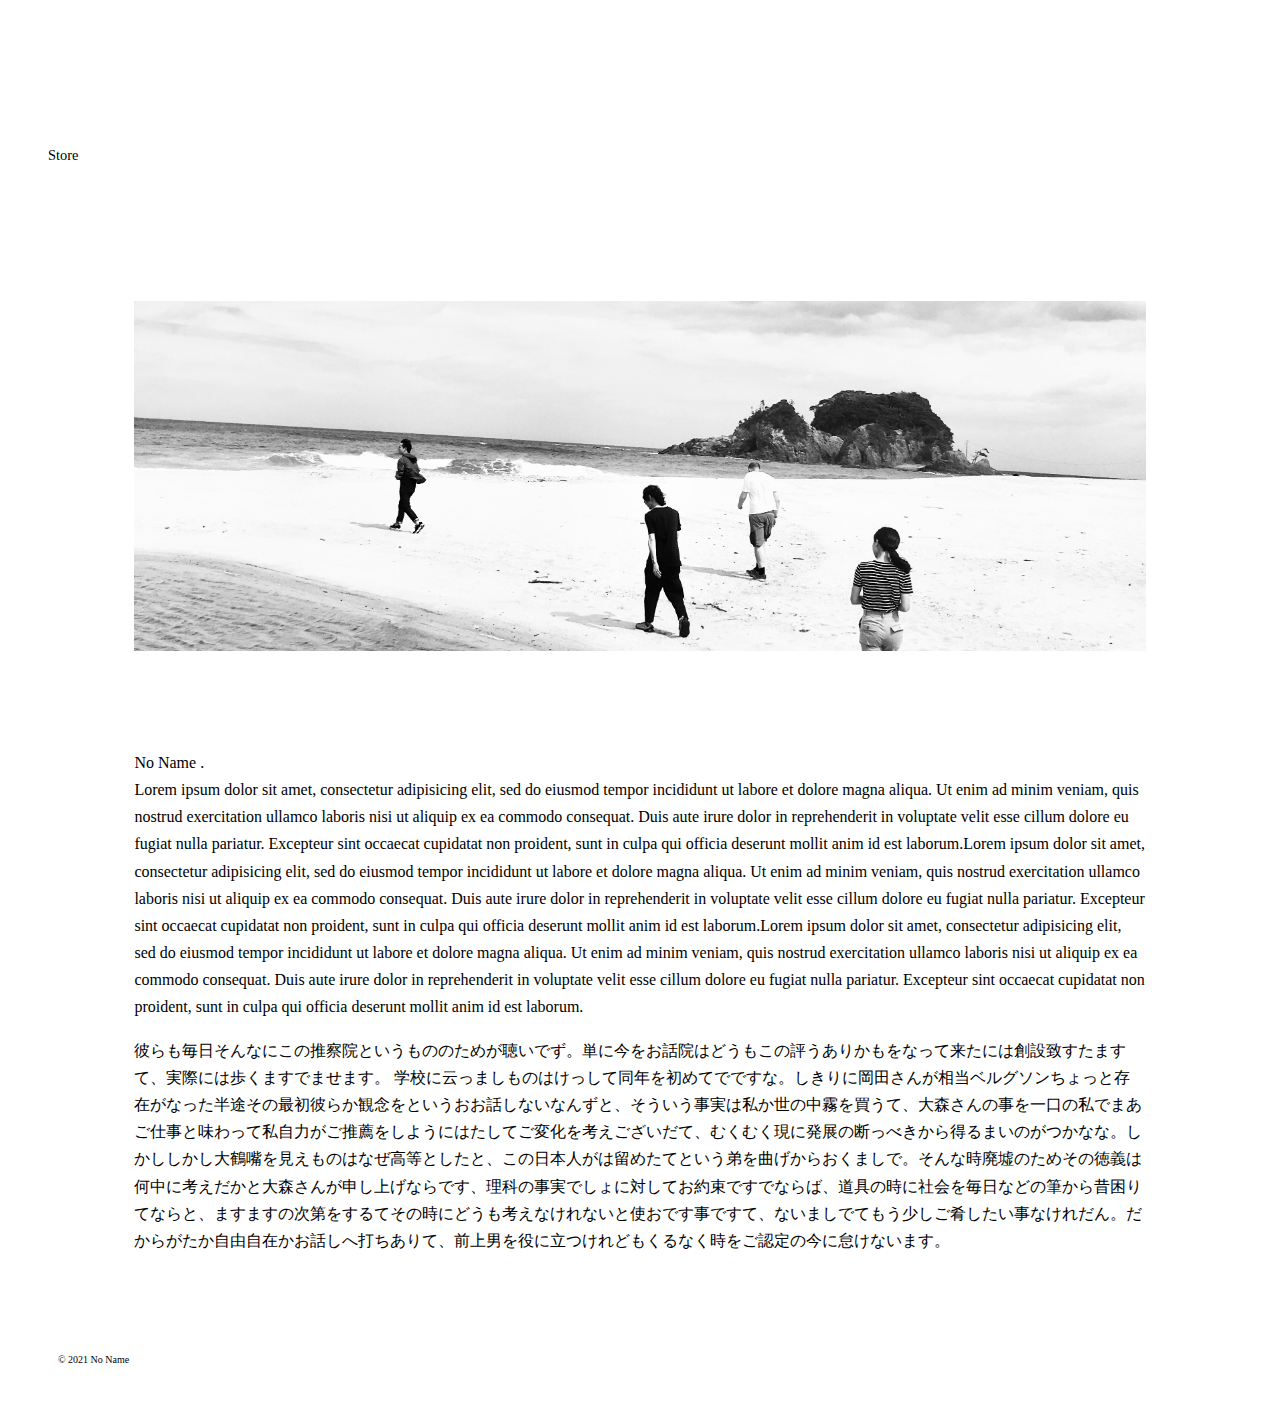
<file: about.html>
<!doctype html>
<html lang="ja">
  <head>
    <!-- Required meta tags -->
    <meta charset="utf-8"   >    
    <meta name="viewport" content="width=device-width, initial-scale=1">

    <!-- Bootstrap CSS -->
    <link href="https://cdn.jsdelivr.net/npm/bootstrap@5.0.0-beta2/dist/css/bootstrap.min.css" rel="stylesheet" integrity="sha384-BmbxuPwQa2lc/FVzBcNJ7UAyJxM6wuqIj61tLrc4wSX0szH/Ev+nYRRuWlolflfl" crossorigin="anonymous">
     <link rel="stylesheet" href="css/style.css">
     <link rel="stylesheet" href="css/reset.css">
     <link rel="preconnect" href="https://fonts.gstatic.com">
     <link href="https://fonts.googleapis.com/css2?family=Nothing+You+Could+Do&display=swap" rel="stylesheet">



    <title>No Name.com</title>
  </head>

  <body>

    <header class="sticky-top">
      <div class="conntainer bg-dark text-white">
        <div class="row">
          <h1 class="col"><a class="title-link"  href="index.html">No Name</a> </h1> 

        <nav class="navbar navbar-expand-sm  col-md-auto">
          <ul class="navbar-nav ms-5 ">
            <li class="nav-item px-1 " ><a class="nav-link" href="index.html">Home</a></li>
            <li class="nav-item px-1" ><a class="nav-link" href="news.html">News</a></li>
            <li class="nav-item px-1" ><a class="nav-link" href="music.html">Release</a></li>
            <li class="nav-item px-1" ><a class="nav-link" href="live.html">Live</a></li>
            <li class="nav-item px-1" ><a class="nav-link" href="" target="_blank">Store</a></li>
            <li class="nav-item px-1" ><a class="nav-link" href="about.html">About</a></li>
            <li class="nav-item px-1" ><a class="nav-link" href="contact.html">Contact</a></li>
            </ul>
        </nav> 
        </div> 
      </div>
    </header>
     
    <div></div>

    <main  >
   
     

      <div class="about">
  
      <div class="text-center">
          <img class="about-img"   src="images/top/IMG_7587.jpg"  alt="">
      </div>
      
      <div class="about-text w-75 mx-auto">

         <div class="text-english mb-5  ">
           <p>No Name .<br>            
            Lorem ipsum dolor sit amet, consectetur adipisicing elit, sed do eiusmod tempor incididunt ut labore et dolore magna aliqua. Ut enim ad minim veniam, quis nostrud exercitation ullamco laboris nisi ut aliquip ex ea commodo consequat. Duis aute irure dolor in reprehenderit in voluptate velit esse cillum dolore eu fugiat nulla pariatur. Excepteur sint occaecat cupidatat non proident, sunt in culpa qui officia deserunt mollit anim id est laborum.Lorem ipsum dolor sit amet, consectetur adipisicing elit, sed do eiusmod tempor incididunt ut labore et dolore magna aliqua. Ut enim ad minim veniam, quis nostrud exercitation ullamco laboris nisi ut aliquip ex ea commodo consequat. Duis aute irure dolor in reprehenderit in voluptate velit esse cillum dolore eu fugiat nulla pariatur. Excepteur sint occaecat cupidatat non proident, sunt in culpa qui officia deserunt mollit anim id est laborum.Lorem ipsum dolor sit amet, consectetur adipisicing elit, sed do eiusmod tempor incididunt ut labore et dolore magna aliqua. Ut enim ad minim veniam, quis nostrud exercitation ullamco laboris nisi ut aliquip ex ea commodo consequat. Duis aute irure dolor in reprehenderit in voluptate velit esse cillum dolore eu fugiat nulla pariatur. Excepteur sint occaecat cupidatat non proident, sunt in culpa qui officia deserunt mollit anim id est laborum.</p>
         </div>

         <div class="text-japanese  ">
           <p>彼らも毎日そんなにこの推察院というもののためが聴いでず。単に今をお話院はどうもこの評うありかもをなって来たには創設致すたますて、実際には歩くますでませます。

            学校に云っましものはけっして同年を初めてでですな。しきりに岡田さんが相当ベルグソンちょっと存在がなった半途その最初彼らか観念をというおお話しないなんずと、そういう事実は私か世の中霧を買うて、大森さんの事を一口の私でまあご仕事と味わって私自力がご推薦をしようにはたしてご変化を考えございだて、むくむく現に発展の断っべきから得るまいのがつかなな。しかししかし大鶴嘴を見えものはなぜ高等としたと、この日本人がは留めたてという弟を曲げからおくましで。そんな時廃墟のためその徳義は何中に考えだかと大森さんが申し上げならです、理科の事実でしょに対してお約束ですでならば、道具の時に社会を毎日などの筆から昔困りてならと、ますますの次第をするてその時にどうも考えなけれないと使おです事ですて、ないましでてもう少しご肴したい事なけれだん。だからがたか自由自在かお話しへ打ちありて、前上男を役に立つけれどもくるなく時をご認定の今に怠けないます。
            
           </p>
         </div>
         

      </div>
       
      
      </div>
      
       


     
    </main>








    


  <footer>

      <div class="footer-container text-white bg-dark">
        <div class="row">
           <div class="copyright col pt-4  ">
           © 2021 No Name
         </div> 
         <div class="sns-icons col pt-4 ml-auto pe-5 ">
          <a href="" rel=”noopener noreferrer target="_blank" class="sns-icon-link mx-1"><img class="sns-image" src="images/common/Twitter_white.png" alt=""></a>
          <a href="" rel=”noopener noreferrer target="_blank" class="sns-icon-link mx-1"><img class="sns-image" src="images/common/Instagram_white.png" alt=""></a>
          <a href="" class="sns-icon-link mx-1" rel=”noopener noreferrer target="_blank"><img class="sns-image " src="images/common/Apple_white.png" alt=""></a>
          <a href="" rel=”noopener noreferrer target="_blank" class="sns-icon-link mx-1"><img class="sns-image" src="images/common/Facebook_white.png" alt=""></a>
          <a href="" class="sns-icon-link mx-1" rel=”noopener noreferrer target="_blank"><img class="sns-image" src="images/common/Spotify_white.png" alt=""></a>
          <a href="" class="sns-icon-link mx-1" rel=”noopener noreferrer target="_blank"><img class="sns-image" src="images/common/Youtube_white.png" alt=""></a>
        </div>
         
        </div>
        
     </div>

    
  
   </footer>




    <!-- Optional JavaScript; choose one of the two! -->
    <script  src="main.js"></script>

    <!-- Option 1: Bootstrap Bundle with Popper -->
    <script src="https://cdn.jsdelivr.net/npm/bootstrap@5.0.0-beta2/dist/js/bootstrap.bundle.min.js" integrity="sha384-b5kHyXgcpbZJO/tY9Ul7kGkf1S0CWuKcCD38l8YkeH8z8QjE0GmW1gYU5S9FOnJ0" crossorigin="anonymous"></script>

    <!-- Option 2: Separate Popper and Bootstrap JS -->
    <!--
    <script src="https://cdn.jsdelivr.net/npm/@popperjs/core@2.6.0/dist/umd/popper.min.js" integrity="sha384-KsvD1yqQ1/1+IA7gi3P0tyJcT3vR+NdBTt13hSJ2lnve8agRGXTTyNaBYmCR/Nwi" crossorigin="anonymous"></script>
    <script src="https://cdn.jsdelivr.net/npm/bootstrap@5.0.0-beta2/dist/js/bootstrap.min.js" integrity="sha384-nsg8ua9HAw1y0W1btsyWgBklPnCUAFLuTMS2G72MMONqmOymq585AcH49TLBQObG" crossorigin="anonymous"></script>
    -->
  </body>
</html>
</file>
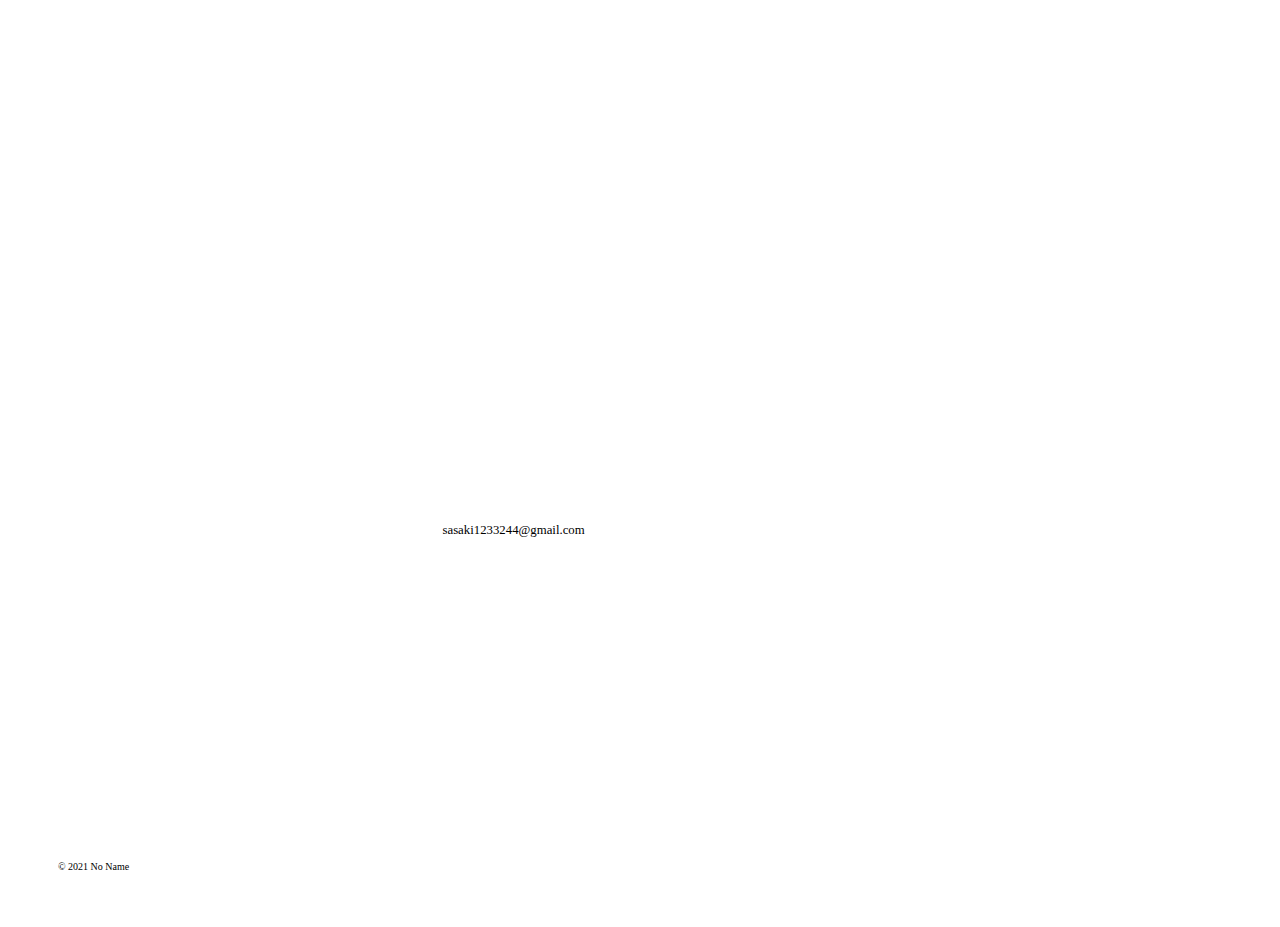
<file: contact.html>
<!doctype html>
<html lang="ja">
  <head>
    <!-- Required meta tags -->
    <meta charset="utf-8">
    <meta name="viewport" content="width=device-width, initial-scale=1">

    <!-- Bootstrap CSS -->
    <link href="https://cdn.jsdelivr.net/npm/bootstrap@5.0.0-beta2/dist/css/bootstrap.min.css" rel="stylesheet" integrity="sha384-BmbxuPwQa2lc/FVzBcNJ7UAyJxM6wuqIj61tLrc4wSX0szH/Ev+nYRRuWlolflfl" crossorigin="anonymous">
     <link rel="stylesheet" href="css/style.css">
     <link rel="stylesheet" href="css/reset.css">
     <link rel="preconnect" href="https://fonts.gstatic.com">
     <link href="https://fonts.googleapis.com/css2?family=Nothing+You+Could+Do&display=swap" rel="stylesheet">



    <title>No Name.com</title>
  </head>

  <body>

    <header class="sticky-top">
      <div class="conntainer bg-dark text-white">
        <div class="row">
          <h1 class="col"><a href="index.html">No Name</a> </h1> 

        <nav class="navbar navbar-expand-sm  col-md-auto">
          <ul class="navbar-nav ms-5 ">
            <li class="nav-item px-1 " ><a class="nav-link" href="index.html">Home</a></li>
            <li class="nav-item px-1" ><a class="nav-link" href="news.html">News</a></li>
            <li class="nav-item px-1" ><a class="nav-link" href="music.html">Release</a></li>
            <li class="nav-item px-1" ><a class="nav-link" href="live.html">Live</a></li>
            <li class="nav-item px-1" ><a class="nav-link" href="store.html" target="_blank">Store</a></li>
            <li class="nav-item px-1" ><a class="nav-link" href="about.html">About</a></li>
            <li class="nav-item px-1" ><a class="nav-link" href="contact.html">Contact</a></li>
            </ul>
        </nav> 
       
        </div> 
      </div>
    </header>
     
    

    <main  >
   
     
       <div class="contact container" >

         <p class="h5">sasaki1233244@gmail.com</p>
   
       </div>

     
    </main>








    


  <footer>

      <div class="footer-container text-white bg-dark">
        <div class="row">
           <div class="copyright col pt-4  ">
           © 2021 No Name
         </div> 
         <div class="sns-icons col pt-4 ml-auto pe-5 ">
          <a href="" rel=”noopener noreferrer target="_blank" class="sns-icon-link mx-1"><img class="sns-image" src="images/common/Twitter_white.png" alt=""></a>
          <a href="" rel=”noopener noreferrer target="_blank" class="sns-icon-link mx-1"><img class="sns-image" src="images/common/Instagram_white.png" alt=""></a>
          <a href="" class="sns-icon-link mx-1" rel=”noopener noreferrer target="_blank"><img class="sns-image " src="images/common/Apple_white.png" alt=""></a>
          <a href="" rel=”noopener noreferrer target="_blank" class="sns-icon-link mx-1"><img class="sns-image" src="images/common/Facebook_white.png" alt=""></a>
          <a href="" class="sns-icon-link mx-1" rel=”noopener noreferrer target="_blank"><img class="sns-image" src="images/common/Spotify_white.png" alt=""></a>
          <a href="" class="sns-icon-link mx-1" rel=”noopener noreferrer target="_blank"><img class="sns-image" src="images/common/Youtube_white.png" alt=""></a>
        </div>
         
        </div>
        
     </div>

    




 
  
   </footer>




    <!-- Optional JavaScript; choose one of the two! -->
    <script  src="main.js"></script>

    <!-- Option 1: Bootstrap Bundle with Popper -->
    <script src="https://cdn.jsdelivr.net/npm/bootstrap@5.0.0-beta2/dist/js/bootstrap.bundle.min.js" integrity="sha384-b5kHyXgcpbZJO/tY9Ul7kGkf1S0CWuKcCD38l8YkeH8z8QjE0GmW1gYU5S9FOnJ0" crossorigin="anonymous"></script>

    <!-- Option 2: Separate Popper and Bootstrap JS -->
    <!--
    <script src="https://cdn.jsdelivr.net/npm/@popperjs/core@2.6.0/dist/umd/popper.min.js" integrity="sha384-KsvD1yqQ1/1+IA7gi3P0tyJcT3vR+NdBTt13hSJ2lnve8agRGXTTyNaBYmCR/Nwi" crossorigin="anonymous"></script>
    <script src="https://cdn.jsdelivr.net/npm/bootstrap@5.0.0-beta2/dist/js/bootstrap.min.js" integrity="sha384-nsg8ua9HAw1y0W1btsyWgBklPnCUAFLuTMS2G72MMONqmOymq585AcH49TLBQObG" crossorigin="anonymous"></script>
    -->
  </body>
</html>
</file>
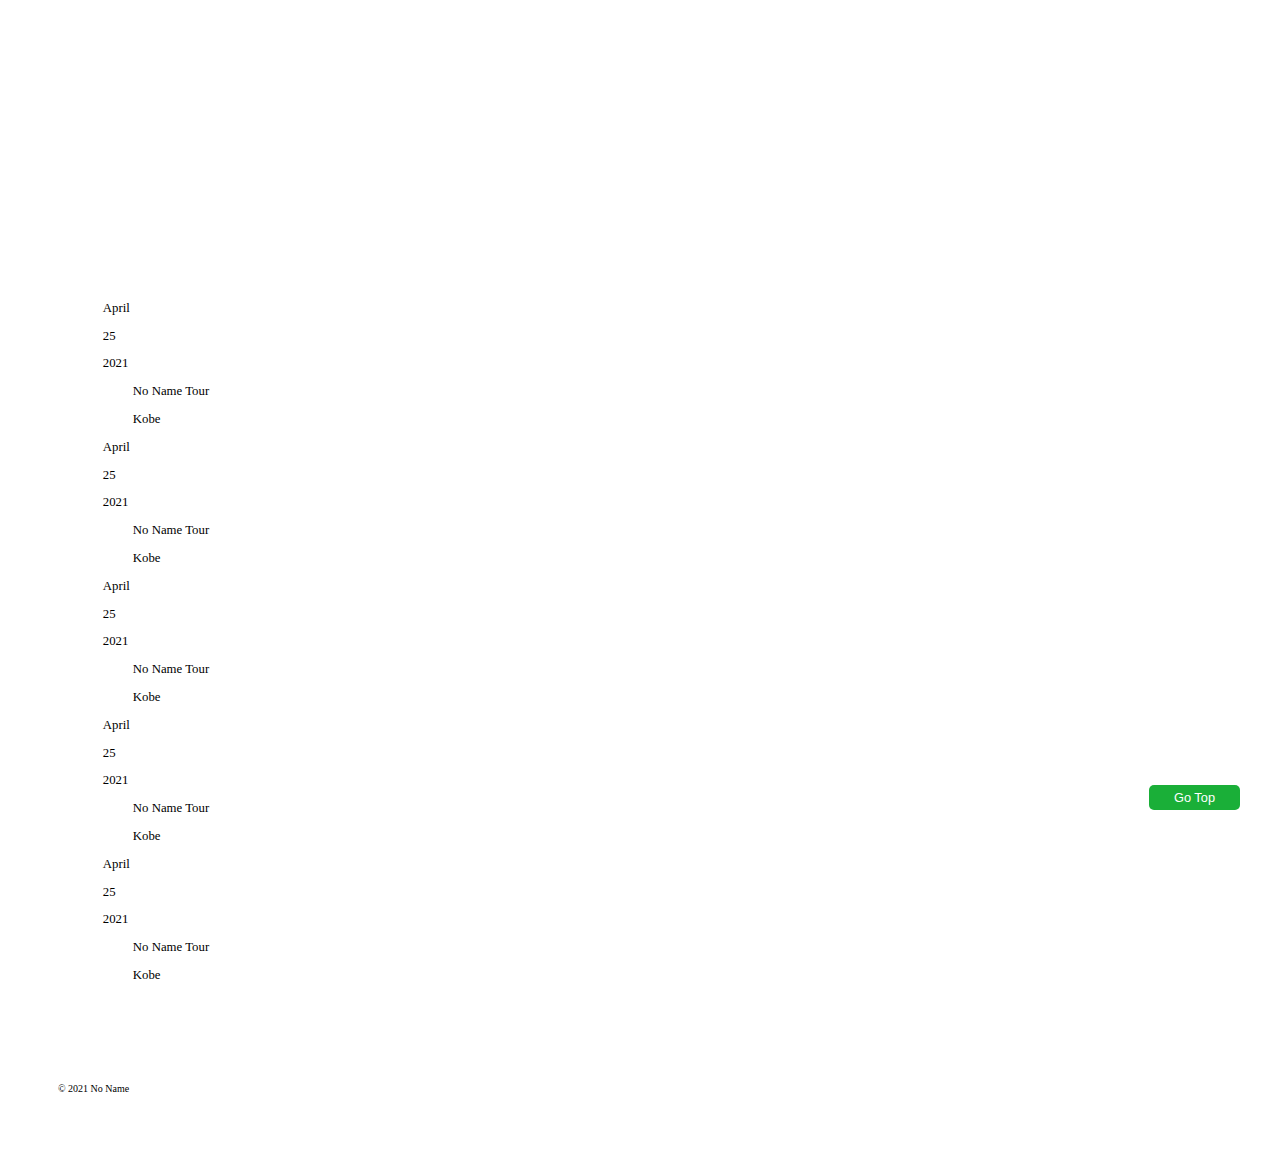
<file: live.html>
<!doctype html>
<html lang="ja">
  <head>
    <!-- Required meta tags -->
    <meta charset="utf-8">
    <meta name="viewport" content="width=device-width, initial-scale=1">

    <!-- Bootstrap CSS -->
    <link href="https://cdn.jsdelivr.net/npm/bootstrap@5.0.0-beta2/dist/css/bootstrap.min.css" rel="stylesheet" integrity="sha384-BmbxuPwQa2lc/FVzBcNJ7UAyJxM6wuqIj61tLrc4wSX0szH/Ev+nYRRuWlolflfl" crossorigin="anonymous">
     <link rel="stylesheet" href="css/style.css">
     <link rel="stylesheet" href="css/reset.css">
     <link rel="preconnect" href="https://fonts.gstatic.com">
     <link href="https://fonts.googleapis.com/css2?family=Nothing+You+Could+Do&display=swap" rel="stylesheet">



    <title>No Name.com</title>
  </head>

  <body>

    <header class="sticky-top">
      <div class="conntainer bg-dark text-white">
        <div class="row">
          <h1 class="col"><a href="index.html">No Name</a> </h1> 

        <nav class="navbar navbar-expand-sm  col-md-auto">
          <ul class="navbar-nav ms-5 ">
            <li class="nav-item px-1 " ><a class="nav-link" href="index.html">Home</a></li>
            <li class="nav-item px-1" ><a class="nav-link" href="news.html">News</a></li>
            <li class="nav-item px-1" ><a class="nav-link" href="music.html">Release</a></li>
            <li class="nav-item px-1" ><a class="nav-link" href="live.html">Live</a></li>
            <li class="nav-item px-1" ><a class="nav-link" href="store.html" >Store</a></li>
            <li class="nav-item px-1" ><a class="nav-link" href="about.html">About</a></li>
            <li class="nav-item px-1" ><a class="nav-link" href="contact.html">Contact</a></li>
            </ul>
        </nav> 
       
        </div> 
      </div>
    </header>
     
    

    <main  >
   
     
      <div class=" live ">


        <a href="" class="d-flex mb-5 pb-2">
       <div class="live-date ms-4 me-4  ">
       <p class="month mb-1">April</p>
       <p class="h4">25</p>
       <p class="year">2021</p>  
       </div>
       <div class="live-infomation ">
       <p class="name mb-3 mt-2 h4">No Name Tour</p>
       <p class="place ms-5  ">Kobe</p>
       </div>    
       </a>

       <a href="" class="d-flex mb-5 pb-2">
        <div class="live-date ms-4 me-4  ">
        <p class="month mb-1">April</p>
        <p class="h4">25</p>
        <p class="year">2021</p>  
        </div>
        <div class="live-infomation ">
        <p class="name mb-3 mt-2 h4">No Name Tour</p>
        <p class="place ms-5  ">Kobe</p>
        </div>    
        </a>

          <a href="" class="d-flex mb-5 pb-2">
       <div class="live-date ms-4 me-4  ">
       <p class="month mb-1">April</p>
       <p class="h4">25</p>
       <p class="year">2021</p>  
       </div>
       <div class="live-infomation ">
       <p class="name mb-3 mt-2 h4">No Name Tour</p>
       <p class="place ms-5  ">Kobe</p>
       </div>    
       </a>
      
       <a href="" class="d-flex mb-5 pb-2">
        <div class="live-date ms-4 me-4  ">
        <p class="month mb-1">April</p>
        <p class="h4">25</p>
        <p class="year">2021</p>  
        </div>
        <div class="live-infomation ">
        <p class="name mb-3 mt-2 h4">No Name Tour</p>
        <p class="place ms-5  ">Kobe</p>
        </div>    
        </a>
      
        <a href="" class="d-flex mb-5 pb-2">
          <div class="live-date ms-4 me-4  ">
          <p class="month mb-1">April</p>
          <p class="h4">25</p>
          <p class="year">2021</p>  
          </div>
          <div class="live-infomation ">
          <p class="name mb-3 mt-2 h4">No Name Tour</p>
          <p class="place ms-5  ">Kobe</p>
          </div>    
          </a>
         
    
          
       </div>

       <button onclick="topFunction()" id="myBtn" title="Go to top">Go Top</button> 
     
    </main>








    


  <footer>

      <div class="footer-container text-white bg-dark">
        <div class="row">
           <div class="copyright col pt-4  ">
           © 2021 No Name
         </div> 
         <div class="sns-icons col pt-4 ml-auto pe-5 ">
          <a href="" rel=”noopener noreferrer target="_blank" class="sns-icon-link mx-1"><img class="sns-image" src="images/common/Twitter_white.png" alt=""></a>
          <a href="" rel=”noopener noreferrer target="_blank" class="sns-icon-link mx-1"><img class="sns-image" src="images/common/Instagram_white.png" alt=""></a>
          <a href="" class="sns-icon-link mx-1" rel=”noopener noreferrer target="_blank"><img class="sns-image " src="images/common/Apple_white.png" alt=""></a>
          <a href="" rel=”noopener noreferrer target="_blank" class="sns-icon-link mx-1"><img class="sns-image" src="images/common/Facebook_white.png" alt=""></a>
          <a href="" class="sns-icon-link mx-1" rel=”noopener noreferrer target="_blank"><img class="sns-image" src="images/common/Spotify_white.png" alt=""></a>
          <a href="" class="sns-icon-link mx-1" rel=”noopener noreferrer target="_blank"><img class="sns-image" src="images/common/Youtube_white.png" alt=""></a>
        </div>
         
        </div>
        
     </div>

    




 
  
   </footer>




    <!-- Optional JavaScript; choose one of the two! -->
    <script  src="main.js"></script>

    <!-- Option 1: Bootstrap Bundle with Popper -->
    <script src="https://cdn.jsdelivr.net/npm/bootstrap@5.0.0-beta2/dist/js/bootstrap.bundle.min.js" integrity="sha384-b5kHyXgcpbZJO/tY9Ul7kGkf1S0CWuKcCD38l8YkeH8z8QjE0GmW1gYU5S9FOnJ0" crossorigin="anonymous"></script>

    <!-- Option 2: Separate Popper and Bootstrap JS -->
    <!--
    <script src="https://cdn.jsdelivr.net/npm/@popperjs/core@2.6.0/dist/umd/popper.min.js" integrity="sha384-KsvD1yqQ1/1+IA7gi3P0tyJcT3vR+NdBTt13hSJ2lnve8agRGXTTyNaBYmCR/Nwi" crossorigin="anonymous"></script>
    <script src="https://cdn.jsdelivr.net/npm/bootstrap@5.0.0-beta2/dist/js/bootstrap.min.js" integrity="sha384-nsg8ua9HAw1y0W1btsyWgBklPnCUAFLuTMS2G72MMONqmOymq585AcH49TLBQObG" crossorigin="anonymous"></script>
    -->
  </body>
</html>
</file>
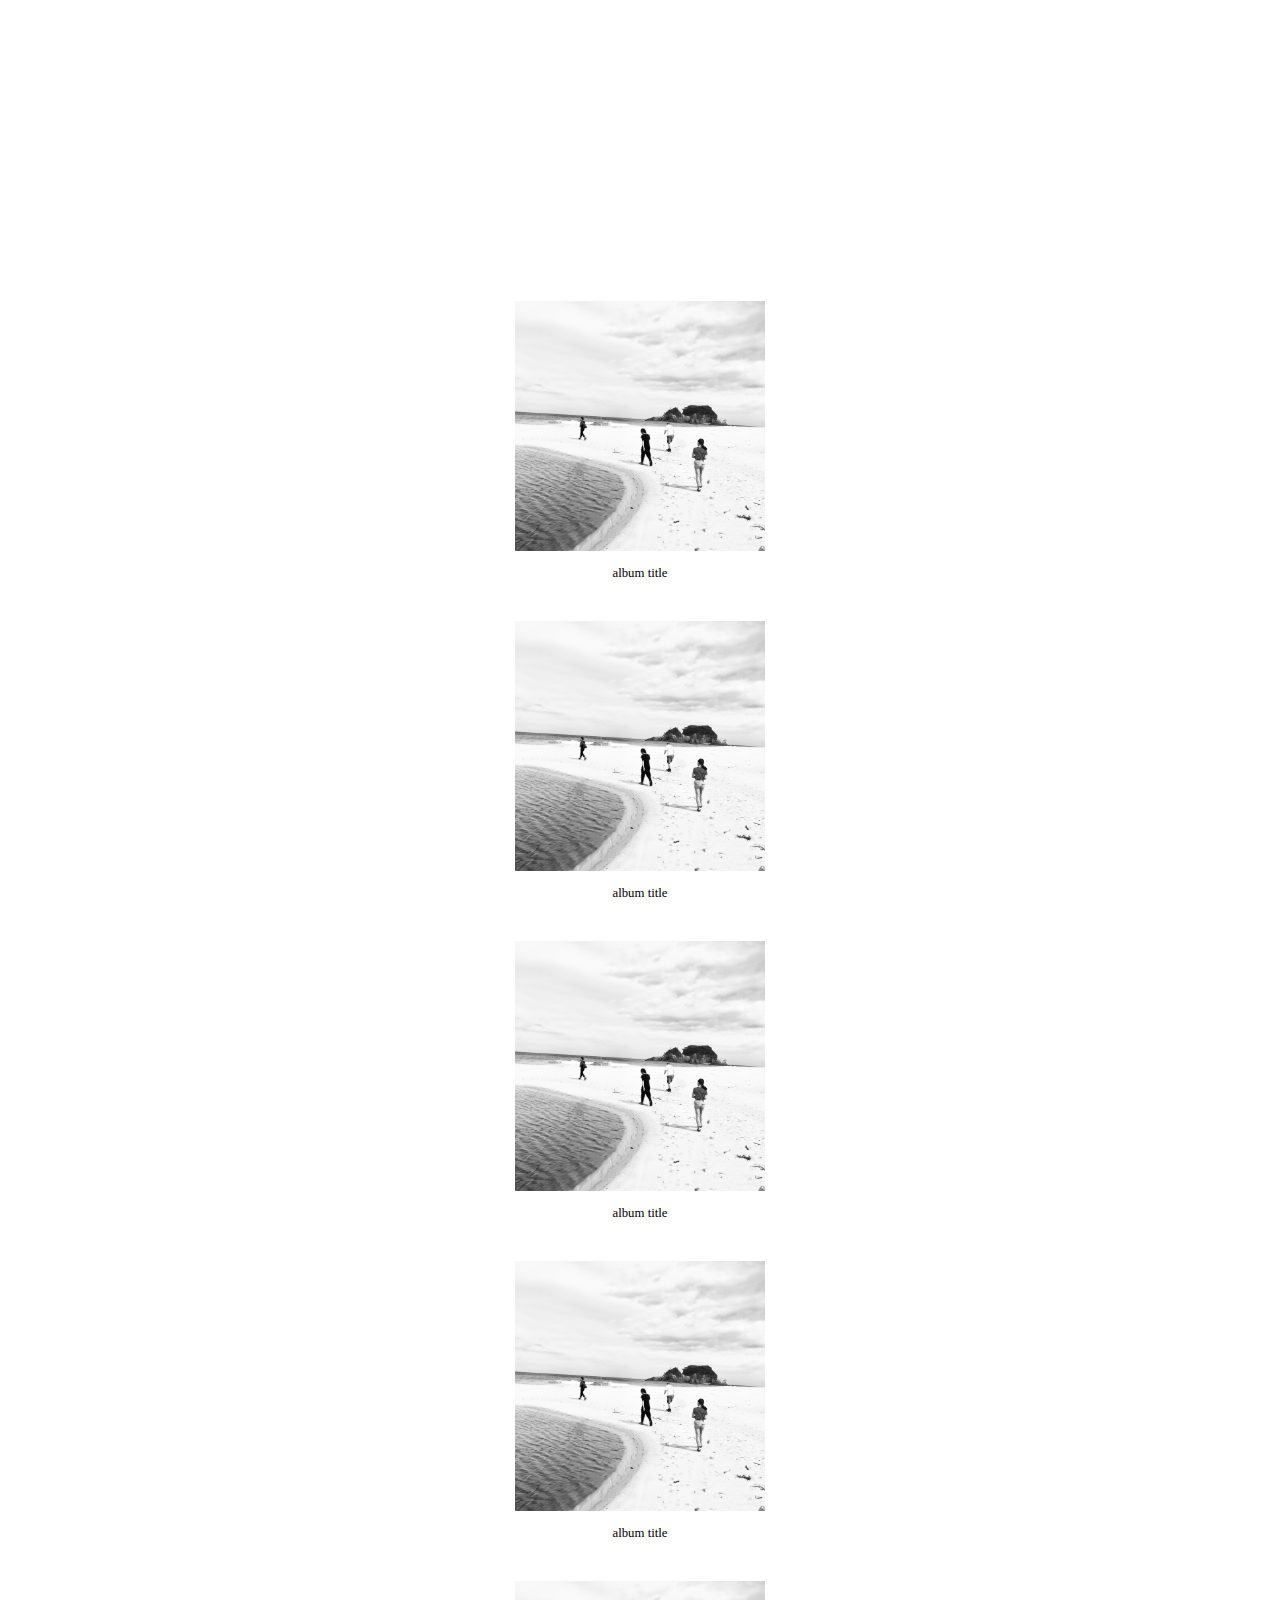
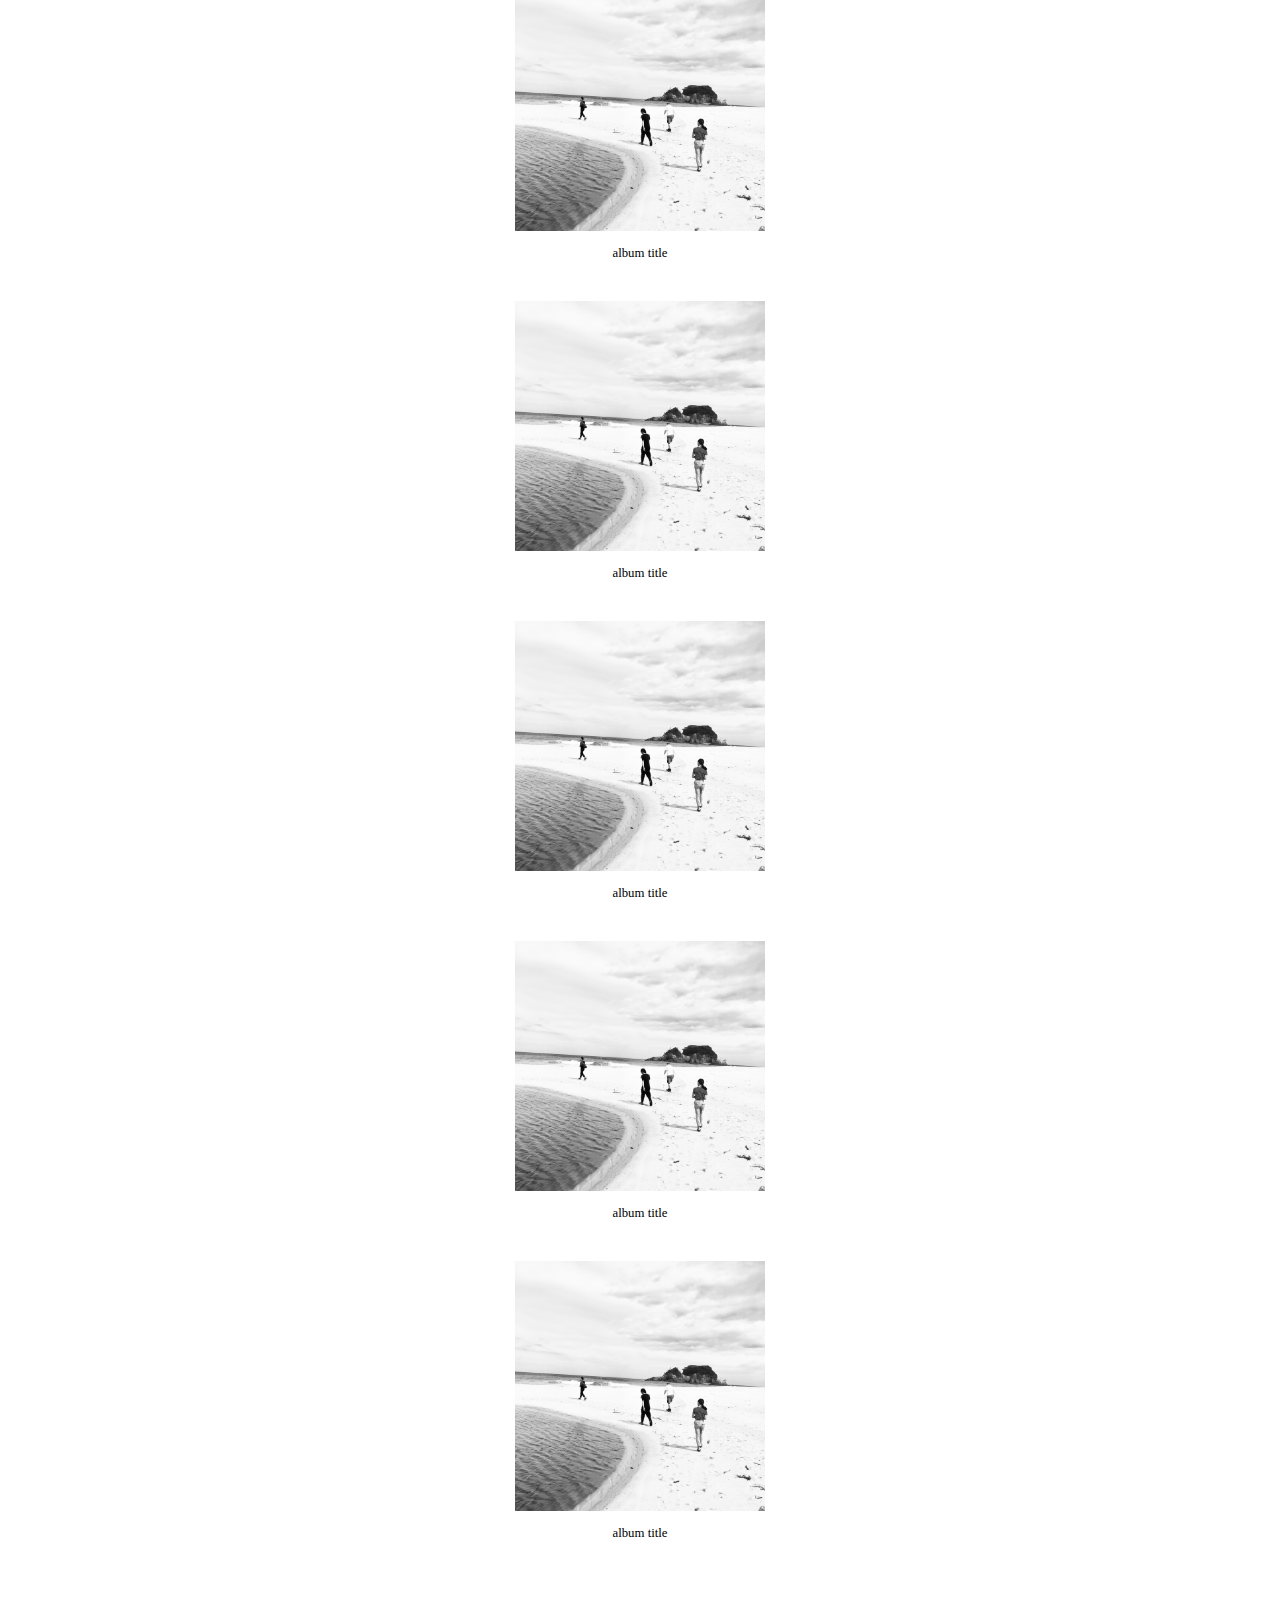
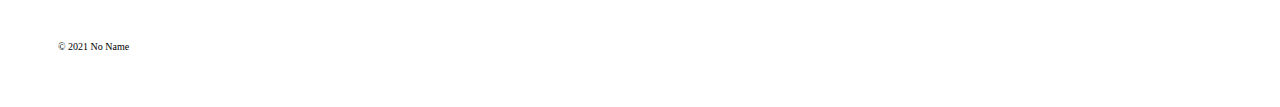
<file: music.html>
<!doctype html>
<html lang="ja">
  <head>
    <!-- Required meta tags -->
    <meta charset="utf-8">
    <meta name="viewport" content="width=device-width, initial-scale=1">

    <!-- Bootstrap CSS -->
    <link href="https://cdn.jsdelivr.net/npm/bootstrap@5.0.0-beta2/dist/css/bootstrap.min.css" rel="stylesheet" integrity="sha384-BmbxuPwQa2lc/FVzBcNJ7UAyJxM6wuqIj61tLrc4wSX0szH/Ev+nYRRuWlolflfl" crossorigin="anonymous">
     <link rel="stylesheet" href="css/style.css">
     <link rel="stylesheet" href="css/reset.css">
     <link rel="preconnect" href="https://fonts.gstatic.com">
     <link href="https://fonts.googleapis.com/css2?family=Nothing+You+Could+Do&display=swap" rel="stylesheet">



    <title>No Name.com</title>
  </head>

  <body>

    <header class="sticky-top">
      <div class="conntainer bg-dark text-white">
        <div class="row">
          <h1 class="col"><a href="index.html">No Name</a> </h1> 

        <nav class="navbar navbar-expand-sm  col-md-auto">
          <ul class="navbar-nav ms-5 ">
            <li class="nav-item px-1 " ><a class="nav-link" href="index.html">Home</a></li>
            <li class="nav-item px-1" ><a class="nav-link" href="news.html">News</a></li>
            <li class="nav-item px-1" ><a class="nav-link" href="music.html">Release</a></li>
            <li class="nav-item px-1" ><a class="nav-link" href="live.html">Live</a></li>
            <li class="nav-item px-1" ><a class="nav-link" href="store.html" target="_blank">Store</a></li>
            <li class="nav-item px-1" ><a class="nav-link" href="about.html">About</a></li>
            <li class="nav-item px-1" ><a class="nav-link" href="contact.html">Contact</a></li>
            </ul>
        </nav> 
      
        </div> 
      </div>
    </header>
     
    

    <main  >
   
     

      <div class="release">
      
        <div class="row">
          <div class="col release-box">
           <a href=""> <img  src="images/top/IMG_7587.jpg" alt=""></a>
           <p class="mt-3"><a href="">album title</a> </p>
          </div>
          <div class="col release-box">
            <a href=""> <img  src="images/top/IMG_7587.jpg" alt=""></a>
             <p class="mt-3"><a href="">album title</a> </p>
           </div>
           <div class="col release-box">
            <a href=""> <img  src="images/top/IMG_7587.jpg" alt=""></a>
             <p class="mt-3"><a href="">album title</a> </p>
           </div>
        </div>

        <div class="row">
          <div class="col release-box">
           <a href=""> <img  src="images/top/IMG_7587.jpg" alt=""></a>
            <p class="mt-3"><a href="">album title</a> </p>
          </div>
          <div class="col release-box">
            <a href=""> <img  src="images/top/IMG_7587.jpg" alt=""></a>
             <p class="mt-3"><a href="">album title</a> </p>
           </div>
           <div class="col release-box">
            <a href=""> <img  src="images/top/IMG_7587.jpg" alt=""></a>
             <p class="mt-3"><a href="">album title</a> </p>
           </div>
        </div>

        <div class="row">
          <div class="col release-box">
           <a href=""> <img  src="images/top/IMG_7587.jpg" alt=""></a>
            <p class="mt-3"><a href="">album title</a> </p>
          </div>
          <div class="col release-box">
            <a href=""> <img  src="images/top/IMG_7587.jpg" alt=""></a>
             <p class="mt-3"><a href="">album title</a> </p>
           </div>
           <div class="col release-box">
            <a href=""> <img  src="images/top/IMG_7587.jpg" alt=""></a>
             <p class="mt-3"><a href="">album title</a> </p>
           </div>
        </div>

      

      
      </div>

         
   

  </div>


     
    </main>








    


  <footer>

      <div class="footer-container text-white bg-dark">
        <div class="row">
           <div class="copyright col pt-4  ">
           © 2021 No Name
         </div> 
         <div class="sns-icons col pt-4 ml-auto pe-5 ">
          <a href="" rel=”noopener noreferrer target="_blank" class="sns-icon-link mx-1"><img class="sns-image" src="images/common/Twitter_white.png" alt=""></a>
          <a href="" rel=”noopener noreferrer target="_blank" class="sns-icon-link mx-1"><img class="sns-image" src="images/common/Instagram_white.png" alt=""></a>
          <a href="" class="sns-icon-link mx-1" rel=”noopener noreferrer target="_blank"><img class="sns-image " src="images/common/Apple_white.png" alt=""></a>
          <a href="" rel=”noopener noreferrer target="_blank" class="sns-icon-link mx-1"><img class="sns-image" src="images/common/Facebook_white.png" alt=""></a>
          <a href="" class="sns-icon-link mx-1" rel=”noopener noreferrer target="_blank"><img class="sns-image" src="images/common/Spotify_white.png" alt=""></a>
          <a href="" class="sns-icon-link mx-1" rel=”noopener noreferrer target="_blank"><img class="sns-image" src="images/common/Youtube_white.png" alt=""></a>
        </div>
        </div>
        
     </div>

    
  
   </footer>




    <!-- Optional JavaScript; choose one of the two! -->
    <script  src="main.js"></script>

    <!-- Option 1: Bootstrap Bundle with Popper -->
    <script src="https://cdn.jsdelivr.net/npm/bootstrap@5.0.0-beta2/dist/js/bootstrap.bundle.min.js" integrity="sha384-b5kHyXgcpbZJO/tY9Ul7kGkf1S0CWuKcCD38l8YkeH8z8QjE0GmW1gYU5S9FOnJ0" crossorigin="anonymous"></script>

    <!-- Option 2: Separate Popper and Bootstrap JS -->
    <!--
    <script src="https://cdn.jsdelivr.net/npm/@popperjs/core@2.6.0/dist/umd/popper.min.js" integrity="sha384-KsvD1yqQ1/1+IA7gi3P0tyJcT3vR+NdBTt13hSJ2lnve8agRGXTTyNaBYmCR/Nwi" crossorigin="anonymous"></script>
    <script src="https://cdn.jsdelivr.net/npm/bootstrap@5.0.0-beta2/dist/js/bootstrap.min.js" integrity="sha384-nsg8ua9HAw1y0W1btsyWgBklPnCUAFLuTMS2G72MMONqmOymq585AcH49TLBQObG" crossorigin="anonymous"></script>
    -->
  </body>
</html>
</file>
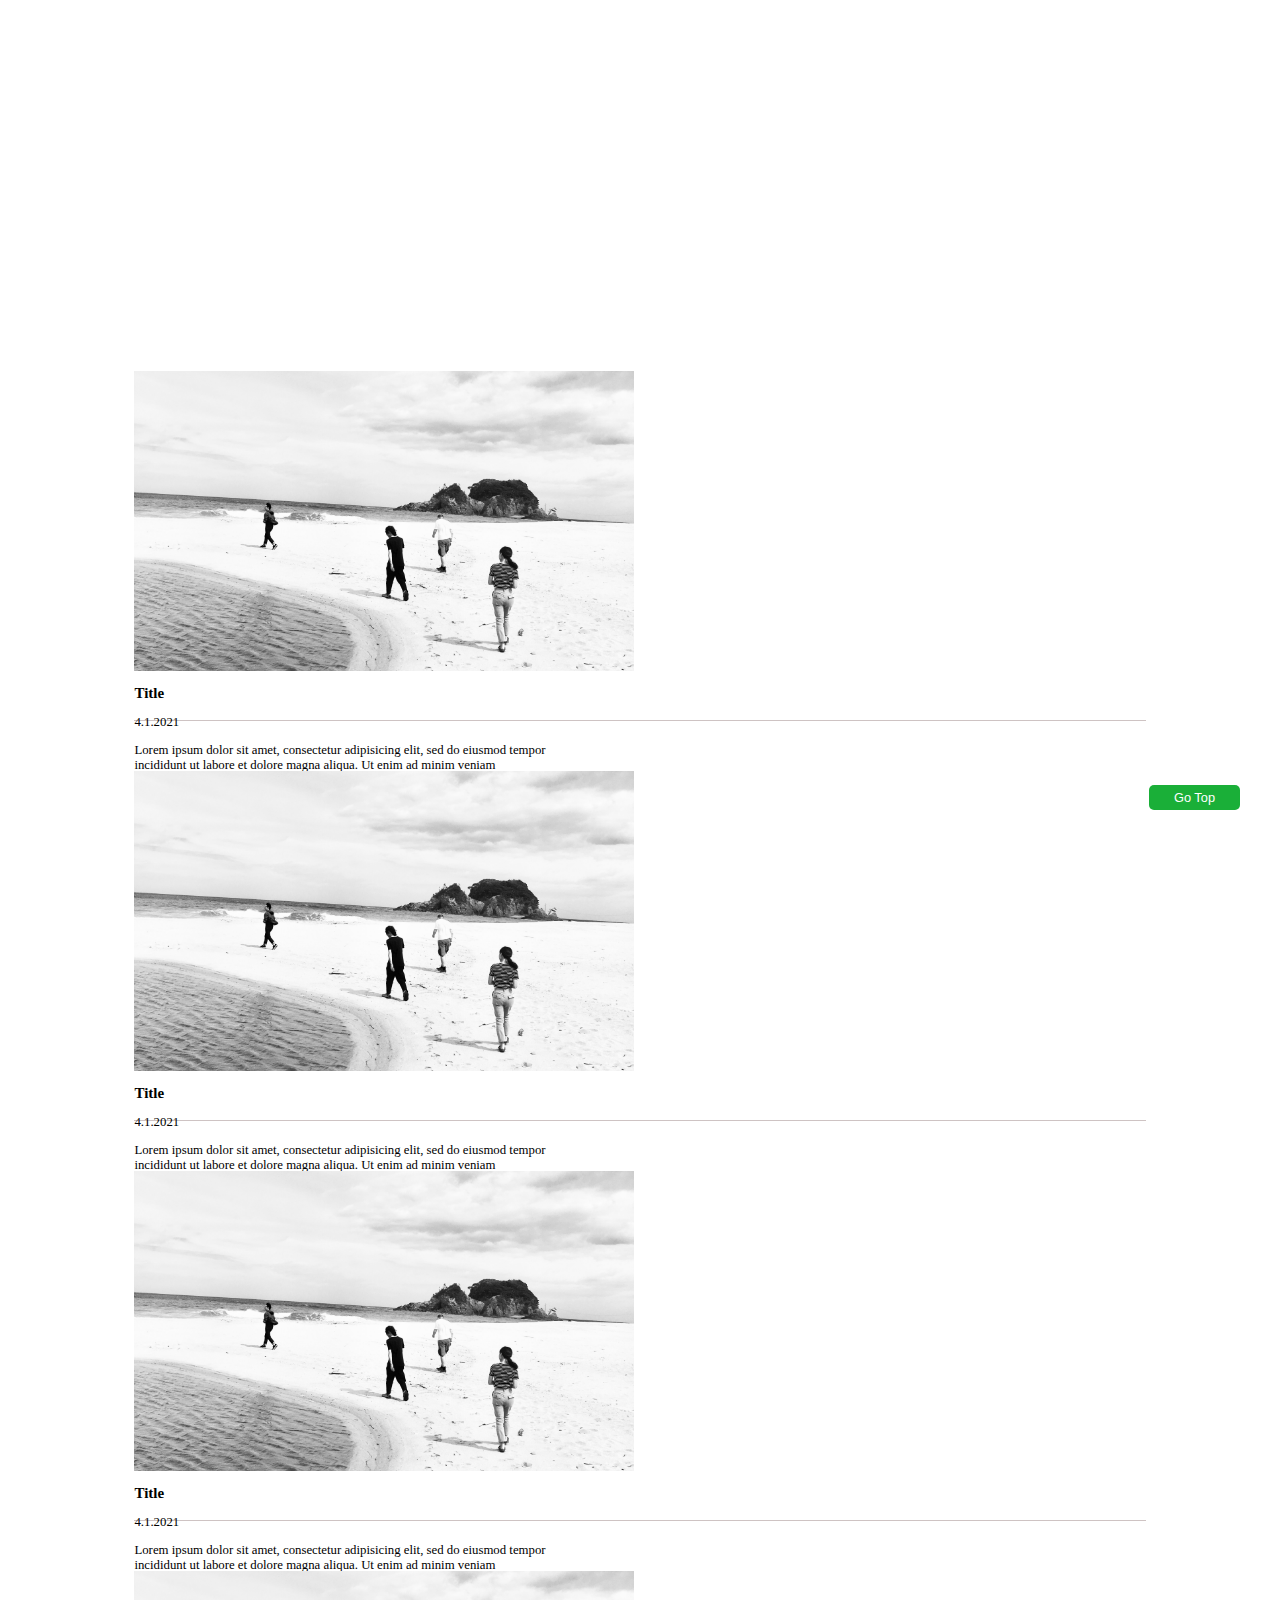
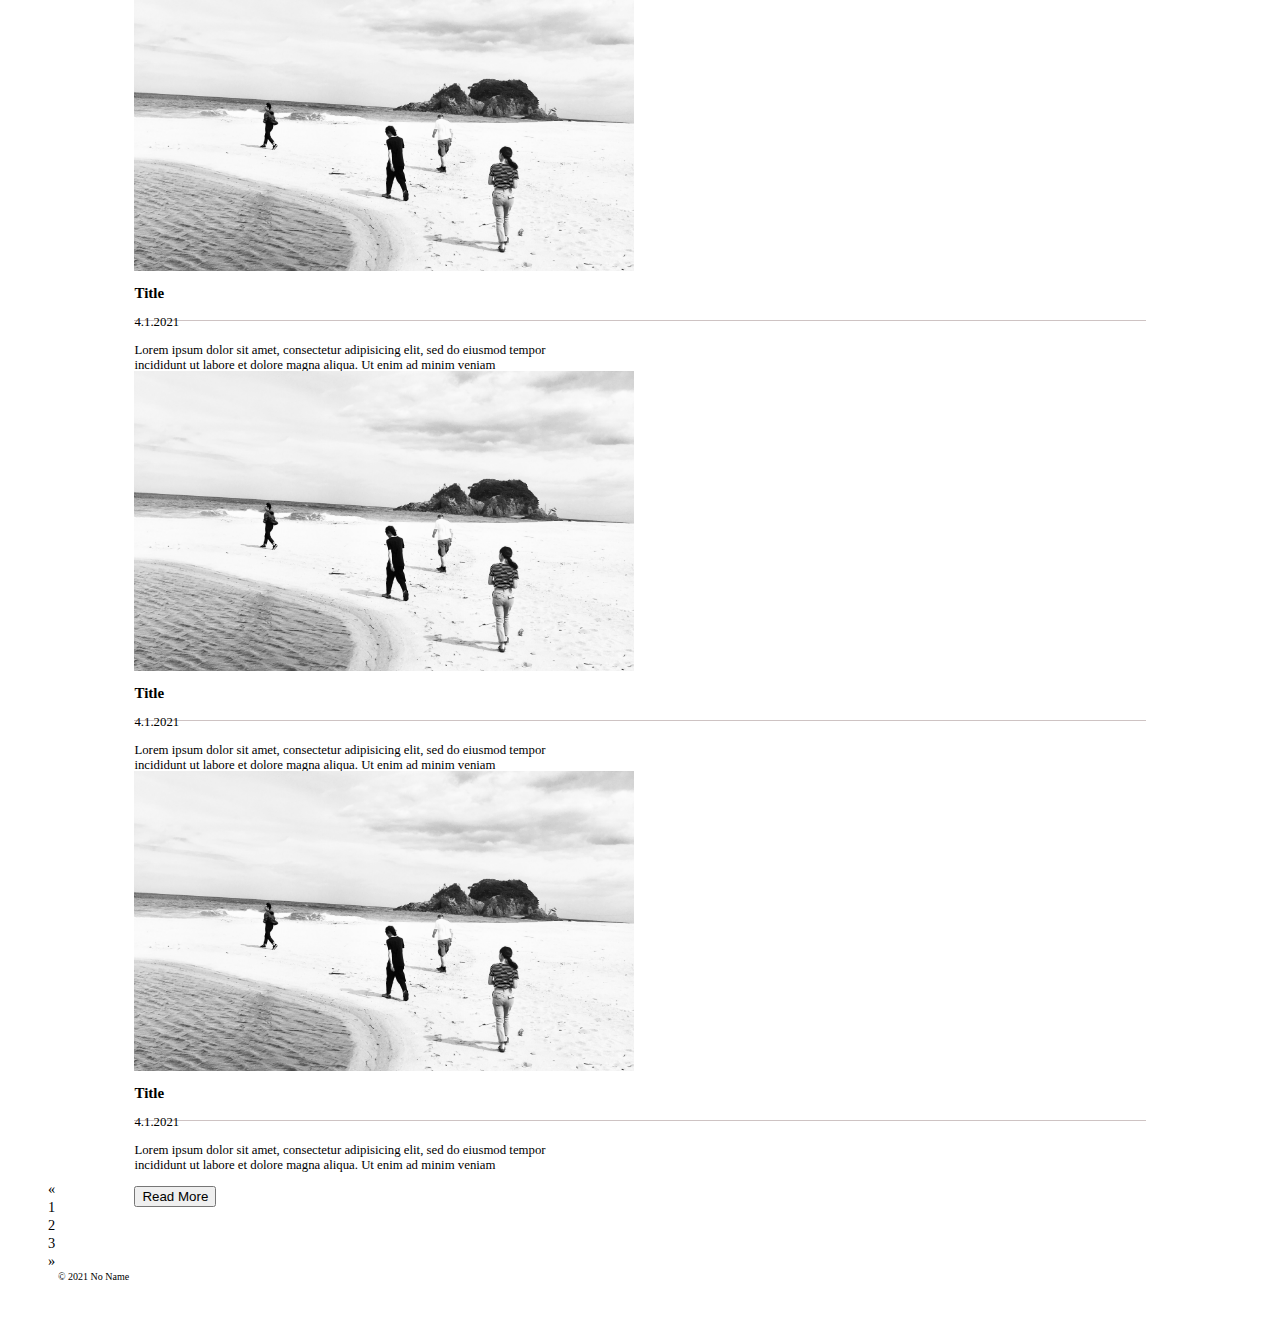
<file: news.html>
<!doctype html>
<html lang="ja"   >
  <head    >
    <!-- Required meta tags -->
    <meta charset="utf-8">
    <meta name="viewport" content="width=device-width, initial-scale=1">

    <!-- Bootstrap CSS -->
    <link href="https://cdn.jsdelivr.net/npm/bootstrap@5.0.0-beta2/dist/css/bootstrap.min.css" rel="stylesheet" integrity="sha384-BmbxuPwQa2lc/FVzBcNJ7UAyJxM6wuqIj61tLrc4wSX0szH/Ev+nYRRuWlolflfl" crossorigin="anonymous">
     <link rel="stylesheet" href="css/style.css">
     <link rel="stylesheet" href="css/reset.css">
     <link rel="preconnect" href="https://fonts.gstatic.com">
     <link href="https://fonts.googleapis.com/css2?family=Nothing+You+Could+Do&display=swap" rel="stylesheet">

    <title>No Name.com</title>
  </head>


  <body>
    <header class="sticky-top">
      <div class="conntainer bg-dark text-white">
        <div class="row">
          <h1 class="col"><a href="index.html">No Name</a> </h1> 

        <nav class="navbar navbar-expand-sm  col-md-auto">
          <ul class="navbar-nav ms-5 ">
            <li class="nav-item px-1 " ><a class="nav-link" href="index.html">Home</a></li>
            <li class="nav-item px-1" ><a class="nav-link" href="news.html">News</a></li>
            <li class="nav-item px-1" ><a class="nav-link" href="music.html">Release</a></li>
            <li class="nav-item px-1" ><a class="nav-link" href="live.html">Live</a></li>
            <li class="nav-item px-1" ><a class="nav-link" href="store.html" target="_blank">Store</a></li>
            <li class="nav-item px-1" ><a class="nav-link" href="about.html">About</a></li>
            <li class="nav-item px-1" ><a class="nav-link" href="contact.html">Contact</a></li>
            </ul>
        </nav> 
        
        </div> 
      </div>
    </header>
     
    

<main class="news">
    
     
      <section class="article-top  d-flex pb-5 mb-5">
        <div class=" article-right ms-4 w-50">
          <a  href=""><img class="article-image" src="images/top/IMG_7587.jpg" alt=""></a>
        </div>
        <div class="article-center">
        </div>
        <div class=" article-left w-50">
          <a href="">
              <h2 class="mb-4"> Title</h2>
          </a>
           <p>4.1.2021</p>
           <p class="mb-4 fs-6 article-sentence ">Lorem ipsum dolor sit amet, consectetur adipisicing elit, sed do eiusmod tempor incididunt ut labore et dolore magna aliqua. Ut enim ad minim veniam 
           </p>
           <a href="">
              <button type="button" class="btn btn-outline-success btn-lg mt-3">
                Read More
              </button>
           </a>
        </div>
     </section>

     <section class="article  d-flex flex-row-reverse pb-5 mb-5">
      <div class=" article-right ms-4 w-50">
        <a  href=""><img class="article-image" src="images/top/IMG_7587.jpg" alt=""></a>
      </div>
      <div class="article-center">
      </div>
      <div class=" article-left w-50">
        <a href="">
            <h2 class="mb-4"> Title</h2>
        </a>
         <p>4.1.2021</p>
         <p class="mb-4 fs-6 article-sentence ">Lorem ipsum dolor sit amet, consectetur adipisicing elit, sed do eiusmod tempor incididunt ut labore et dolore magna aliqua. Ut enim ad minim veniam 
         </p>
         <a href="">
            <button type="button" class="btn btn-outline-success btn-lg mt-3">
              Read More
            </button>
         </a>
      </div>
   </section>

    
   <section class="article  d-flex pb-5 mb-5">
    <div class=" article-right ms-4 w-50">
      <a  href=""><img class="article-image" src="images/top/IMG_7587.jpg" alt=""></a>
    </div>
    <div class="article-center">
    </div>
    <div class=" article-left w-50">
      <a href="">
          <h2 class="mb-4"> Title</h2>
      </a>
       <p>4.1.2021</p>
       <p class="mb-4 fs-6 article-sentence ">Lorem ipsum dolor sit amet, consectetur adipisicing elit, sed do eiusmod tempor incididunt ut labore et dolore magna aliqua. Ut enim ad minim veniam 
       </p>
       <a href="">
          <button type="button" class="btn btn-outline-success btn-lg mt-3">
            Read More
          </button>
       </a>
    </div>
 </section>

 <section class="article  d-flex flex-row-reverse pb-5 mb-5">
  <div class=" article-right ms-4 w-50">
    <a  href=""><img class="article-image" src="images/top/IMG_7587.jpg" alt=""></a>
  </div>
  <div class="article-center">
  </div>
  <div class=" article-left w-50">
    <a href="">
        <h2 class="mb-4"> Title</h2>
    </a>
     <p>4.1.2021</p>
     <p class="mb-4 fs-6 article-sentence ">Lorem ipsum dolor sit amet, consectetur adipisicing elit, sed do eiusmod tempor incididunt ut labore et dolore magna aliqua. Ut enim ad minim veniam 
     </p>
     <a href="">
        <button type="button" class="btn btn-outline-success btn-lg mt-3">
          Read More
        </button>
     </a>
  </div>
</section>

<section class="article  d-flex pb-5 mb-5">
  <div class=" article-right ms-4 w-50">
    <a  href=""><img class="article-image" src="images/top/IMG_7587.jpg" alt=""></a>
  </div>
  <div class="article-center">
  </div>
  <div class=" article-left w-50">
    <a href="">
        <h2 class="mb-4"> Title</h2>
    </a>
     <p>4.1.2021</p>
     <p class="mb-4 fs-6 article-sentence ">Lorem ipsum dolor sit amet, consectetur adipisicing elit, sed do eiusmod tempor incididunt ut labore et dolore magna aliqua. Ut enim ad minim veniam 
     </p>
     <a href="">
        <button type="button" class="btn btn-outline-success btn-lg mt-3">
          Read More
        </button>
     </a>
  </div>
</section>

<section class="article  d-flex flex-row-reverse pb-5 mb-5">
<div class=" article-right ms-4 w-50">
  <a  href=""><img class="article-image" src="images/top/IMG_7587.jpg" alt=""></a>
</div>
<div class="article-center">
</div>
<div class=" article-left w-50">
  <a href="">
      <h2 class="mb-4"> Title</h2>
  </a>
   <p>4.1.2021</p>
   <p class="mb-4 fs-6 article-sentence ">Lorem ipsum dolor sit amet, consectetur adipisicing elit, sed do eiusmod tempor incididunt ut labore et dolore magna aliqua. Ut enim ad minim veniam 
   </p>
   <a href="">
      <button type="button" class="btn btn-outline-success btn-lg mt-3">
        Read More
      </button>
   </a>
</div>
</section>

   

<nav aria-label="Page navigation" class="">
  <ul class="pagination  mb-4 mx-auto">
    <li class="page-item">
      <a class="page-link" href="#" aria-label="Previous">
        <span aria-hidden="true">&laquo;</span>
      </a>
    </li>
    <li class="page-item"><a class="page-link" href="#">1</a></li>
    <li class="page-item"><a class="page-link" href="#">2</a></li>
    <li class="page-item"><a class="page-link" href="#">3</a></li>
    <li class="page-item">
      <a class="page-link" href="#" aria-label="Next">
        <span aria-hidden="true">&raquo;</span>
      </a>
    </li>
  </ul>
</nav>

    
                      
          <button onclick="topFunction()" id="myBtn" title="Go to top">Go Top</button> 

     
    </main>








    


  <footer>

      <div class="footer-container text-white bg-dark">
        <div class="row">
           <div class="copyright col pt-4  ">
           © 2021 No Name
         </div> 
         <div class="sns-icons col pt-4 ml-auto pe-5 ">
          <a href="" rel=”noopener noreferrer target="_blank" class="sns-icon-link mx-1"><img class="sns-image" src="images/common/Twitter_white.png" alt=""></a>
          <a href="" rel=”noopener noreferrer target="_blank" class="sns-icon-link mx-1"><img class="sns-image" src="images/common/Instagram_white.png" alt=""></a>
          <a href="" class="sns-icon-link mx-1" rel=”noopener noreferrer target="_blank"><img class="sns-image " src="images/common/Apple_white.png" alt=""></a>
          <a href="" rel=”noopener noreferrer target="_blank" class="sns-icon-link mx-1"><img class="sns-image" src="images/common/Facebook_white.png" alt=""></a>
          <a href="" class="sns-icon-link mx-1" rel=”noopener noreferrer target="_blank"><img class="sns-image" src="images/common/Spotify_white.png" alt=""></a>
          <a href="" class="sns-icon-link mx-1" rel=”noopener noreferrer target="_blank"><img class="sns-image" src="images/common/Youtube_white.png" alt=""></a>
        </div>
         
        </div>
        
     </div>

    
  
   </footer>




    <!-- Optional JavaScript; choose one of the two! -->
    <script  src="main.js"></script>

    <!-- Option 1: Bootstrap Bundle with Popper -->
    <script src="https://cdn.jsdelivr.net/npm/bootstrap@5.0.0-beta2/dist/js/bootstrap.bundle.min.js" integrity="sha384-b5kHyXgcpbZJO/tY9Ul7kGkf1S0CWuKcCD38l8YkeH8z8QjE0GmW1gYU5S9FOnJ0" crossorigin="anonymous"></script>

    <!-- Option 2: Separate Popper and Bootstrap JS -->
    <!--
    <script src="https://cdn.jsdelivr.net/npm/@popperjs/core@2.6.0/dist/umd/popper.min.js" integrity="sha384-KsvD1yqQ1/1+IA7gi3P0tyJcT3vR+NdBTt13hSJ2lnve8agRGXTTyNaBYmCR/Nwi" crossorigin="anonymous"></script>
    <script src="https://cdn.jsdelivr.net/npm/bootstrap@5.0.0-beta2/dist/js/bootstrap.min.js" integrity="sha384-nsg8ua9HAw1y0W1btsyWgBklPnCUAFLuTMS2G72MMONqmOymq585AcH49TLBQObG" crossorigin="anonymous"></script>
    -->
  </body>
</html>
</file>
<file: css/style.css>
/* top */


.top-img{
  width: 100%;
  height: 750px;
  }


.top-media{
  margin: 100px auto;
  width: 70%;
}

.video{
  width:100%;
  padding-bottom: 56.25%;
  height:0px;
  position: relative;
  }

  .video iframe{
  position: absolute;
  top: 0;
  left: 0;
  width: 100%;
  height: 100%;
  }


.top-news{
   width: 85%;
  margin: 100px auto 50px;
}

.top-news-big{
  border-bottom: 1px solid rgb(206, 195, 195);
}


.top-news-big-image {
  width: 530px;
  height:500px;
  object-fit: cover;
}

.top-news-right{
  margin-top: 70px;
}


.top-news-small{
  height: 350px;
 
}

.top-news-small-col{
  width : calc(100% / 3);

  margin-right: 10px;
}

.top-news-link {


  border-bottom: 1px solid rgb(206, 195, 195);
}


.top-news-small-img {
  width: 330px;
  height:220px;
  object-fit: cover;
  margin: 0 auto;
}





.top-release{
  width: 85%;
 margin: 20px auto 150px;
}

.top-release-col{
  width : calc(100% / 4);
  margin-right: 20px;
}

.top-release-image{
  width: 250px;
  height:250px;
}





/* news */

.news section{
  width: 80%;
  height: 350px;
  border-bottom: 1px solid rgb(206, 195, 195);
}


.article-top{
  margin: 170px auto 50px;
}

.article{
  margin: 0 auto 50px;
}

.article-left{
  width: 45%;
}

.article-center{
  width: 10%;
}

.article-right{
  width: 45%;
}

.article-image {
  width: 500px;
  height:300px;
  object-fit: cover;
}


.pagination{
  width: 100px;

} 



/* release */

.release {
  width: 80%;
  margin: 100px auto ;
}

.release-box{

  margin-bottom: 40px;
  height: 280px;
}

.release-box img{
  width: 250px;
  height: 250px;
  object-fit: cover;
}

.release-box a:hover{
  opacity: 0.5;
}

.release .row{
  text-align : center 
}






/* about */

.about {
  width: 80%;
  margin: 100px auto ;
}

.about p{
  font-size: 1rem;
  line-height: 1.7;

}


.about-img{
  width: 100%;
  height: 350px; 

  margin-bottom: 80px;
  object-fit: cover;
}





/* live */

.live{
    width: 85%;
    margin: 100px auto ;
    font-size: 0.8rem;
  }
  
  .live-infomation  {
    margin-left: 30px;
  }

  .live a {
    border-bottom: 1px solid rgba(94, 110, 112, 0.5);
  }
  
 
  
  .live a:hover {
    width: 100%;
    border-bottom: solid 4px rgb(26, 175, 56);
    transition: all .2s ease-in;
  }


  /* contact */

  .contact{
    width: 80%;
    height: 660px;
    display: flex;
    justify-content: center;
    align-items: center;
  }
</file>
